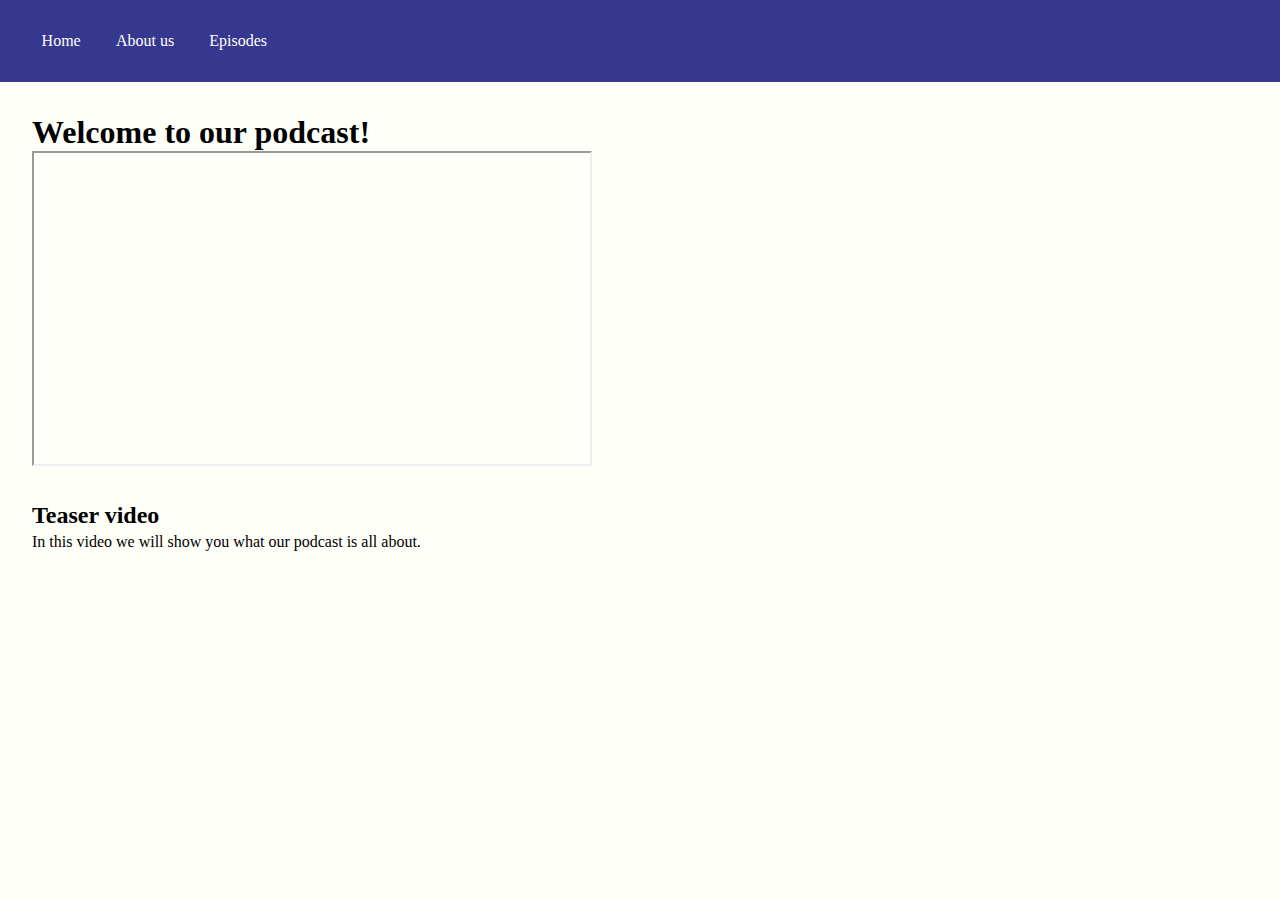
<file: index.html>
<!DOCTYPE html>
<html lang="en">
  <head>
    <meta charset="UTF-8" />
    <meta name="viewport" content="width=device-width, initial-scale=1.0" />
    <title>Tune with lune</title>
    <link rel="stylesheet" href="style.css" />
  </head>
  <body>
    <header>
      <nav>
        <ul>
          <li><a href="index.html">Home</a></li>
          <li><a href="about.html">About us</a></li>
          <li><a href="episodes.html">Episodes</a></li>
        </ul>
      </nav>
    </header>
    <main>
      <section>
        <h1>Welcome to our podcast!</h1>
        <div class="video-container"></div>
        <iframe src="https://www.youtube.com/embed/KjDbeilayd8"></iframe>
        <h2>Teaser video</h2>
        <p>In this video we will show you what our podcast is all about.</p>
      </section>
    </main>
    <footer></footer>
  </body>
</html>
</file>
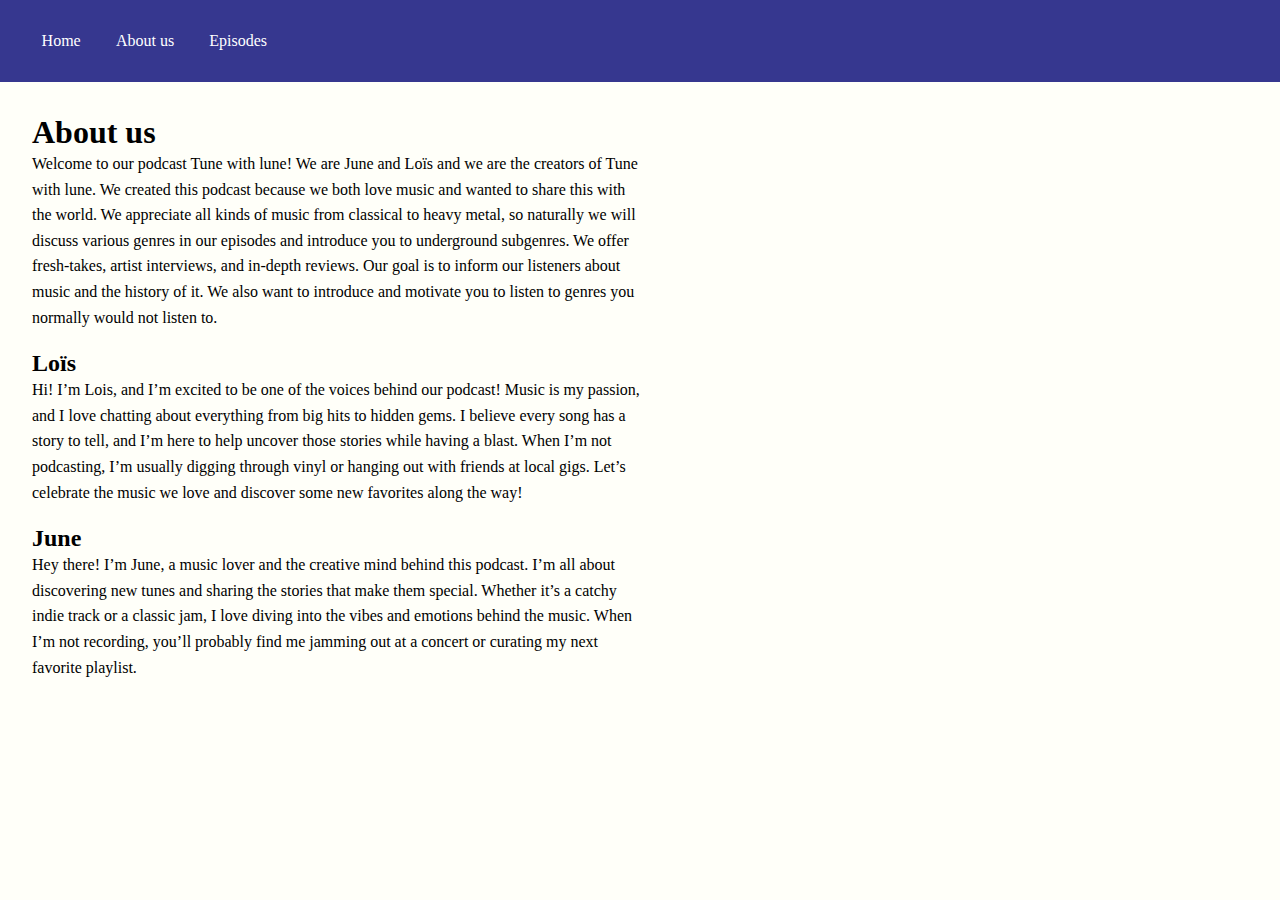
<file: about.html>
<!DOCTYPE html>
<html lang="en">
  <head>
    <meta charset="UTF-8" />
    <meta name="viewport" content="width=device-width, initial-scale=1.0" />
    <title>Tune with lune</title>
    <link rel="stylesheet" href="style.css" />
  </head>
  <body>
    <header>
      <nav>
        <ul>
          <li><a href="index.html">Home</a></li>
          <li><a href="about.html">About us</a></li>
          <li><a href="episodes.html">Episodes</a></li>
        </ul>
      </nav>
    </header>
    <main>
      <section>
        <h1>About us</h1>

        <p>
          Welcome to our podcast Tune with lune! We are June and Loïs and we are
          the creators of Tune with lune. We created this podcast because we
          both love music and wanted to share this with the world. We appreciate
          all kinds of music from classical to heavy metal, so naturally we will
          discuss various genres in our episodes and introduce you to
          underground subgenres. We offer fresh-takes, artist interviews, and
          in-depth reviews. Our goal is to inform our listeners about music and
          the history of it. We also want to introduce and motivate you to
          listen to genres you normally would not listen to.
        </p>
      </section>

      <section>
        <h2>Loïs</h2>

        <p>
          Hi! I’m Lois, and I’m excited to be one of the voices behind our
          podcast! Music is my passion, and I love chatting about everything
          from big hits to hidden gems. I believe every song has a story to
          tell, and I’m here to help uncover those stories while having a blast.
          When I’m not podcasting, I’m usually digging through vinyl or hanging
          out with friends at local gigs. Let’s celebrate the music we love and
          discover some new favorites along the way!
        </p>
      </section>

      <section>
        <h2>June</h2>
        <p>
          Hey there! I’m June, a music lover and the creative mind behind this
          podcast. I’m all about discovering new tunes and sharing the stories
          that make them special. Whether it’s a catchy indie track or a classic
          jam, I love diving into the vibes and emotions behind the music. When
          I’m not recording, you’ll probably find me jamming out at a concert or
          curating my next favorite playlist.
        </p>
      </section>
    </main>
    <footer></footer>
  </body>
</html>
</file>
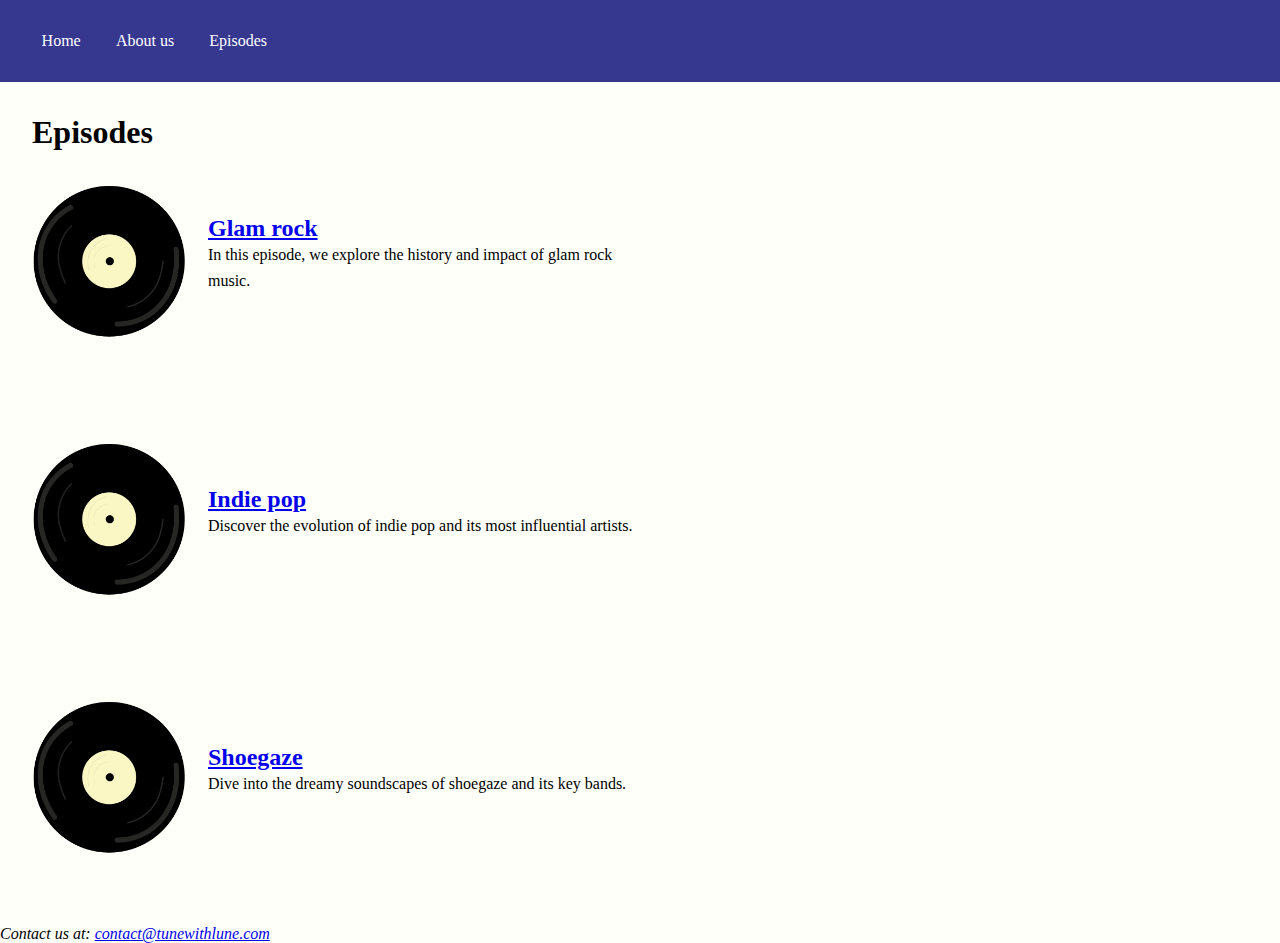
<file: episodes.html>
<!DOCTYPE html>
<html lang="en">
  <head>
    <meta charset="UTF-8" />
    <meta name="viewport" content="width=device-width, initial-scale=1.0" />
    <title>Tune with lune</title>
    <link rel="stylesheet" href="style.css" />
  </head>
  <body>
    <header>
      <nav>
        <ul>
          <li><a href="index.html">Home</a></li>
          <li><a href="about.html">About us</a></li>
          <li><a href="episodes.html">Episodes</a></li>
        </ul>
      </nav>
    </header>
    <main>
      <h1>Episodes</h1>

      <section class="content-container">
        <img
          src="images/plaat5.png"
          alt="Record cover for Glam rock"
          class="episode-image"
        />
        <div>
          <h2>
            <a
              href="https://open.spotify.com"
              target="_blank"
              title="Opens in a new tab"
              >Glam rock</a
            >
          </h2>
          <p>
            In this episode, we explore the history and impact of glam rock
            music.
          </p>
        </div>
      </section>

      <section class="content-container">
        <img
          src="images/plaat5.png"
          alt="Record cover for Indie pop"
          class="episode-image"
        />
        <div>
          <h2>
            <a
              href="https://open.spotify.com"
              target="_blank"
              title="Opens in a new tab"
              >Indie pop</a
            >
          </h2>
          <p>
            Discover the evolution of indie pop and its most influential
            artists.
          </p>
        </div>
      </section>

      <section class="content-container">
        <img
          src="images/plaat5.png"
          alt="Record cover for Shoegaze"
          class="episode-image"
        />
        <div>
          <h2>
            <a
              href="https://open.spotify.com"
              target="_blank"
              title="Opens in a new tab"
              >Shoegaze</a
            >
          </h2>
          <p>Dive into the dreamy soundscapes of shoegaze and its key bands.</p>
        </div>
      </section>
    </main>
    <footer>
      <address>
        Contact us at:
        <a href="mailto:contact@tunewithlune.com">contact@tunewithlune.com</a>
      </address>
    </footer>
  </body>
</html>
</file>
<file: style.css>
* {
  margin: 0;
  padding: 0;
  box-sizing: border-box;
}

header {
  background-color: rgb(54, 55, 143);
  padding: 2rem;
}

nav ul {
  display: flex;
  gap: 1rem;
  list-style-type: none;
}

nav ul li a {
  color: white;
  text-decoration: none;
  font-size: 1rem;
  padding: 0.3rem 0.6rem;
  transition: color 0.3s ease;
}

nav ul li a:hover {
  color: rgb(255, 213, 62);
}

main {
  padding-left: 2rem;
  text-align: left;
  max-width: 40rem;
  padding-top: 2rem;
}

.content-container {
  display: flex;
  align-items: center;
  margin-bottom: 2rem;
}

.episode-image {
  max-width: 10rem;
  height: auto;
  margin-right: 1rem;
}

p {
  line-height: 1.6;
  font-size: 1rem;
  margin-bottom: 1.25rem;
}

body {
  background-color: rgb(255, 255, 249);
}

iframe {
  width: 100%;
  max-width: 35rem;
  aspect-ratio: 16/9;
  height: auto;
  margin-bottom: 2rem;
}
</file>
